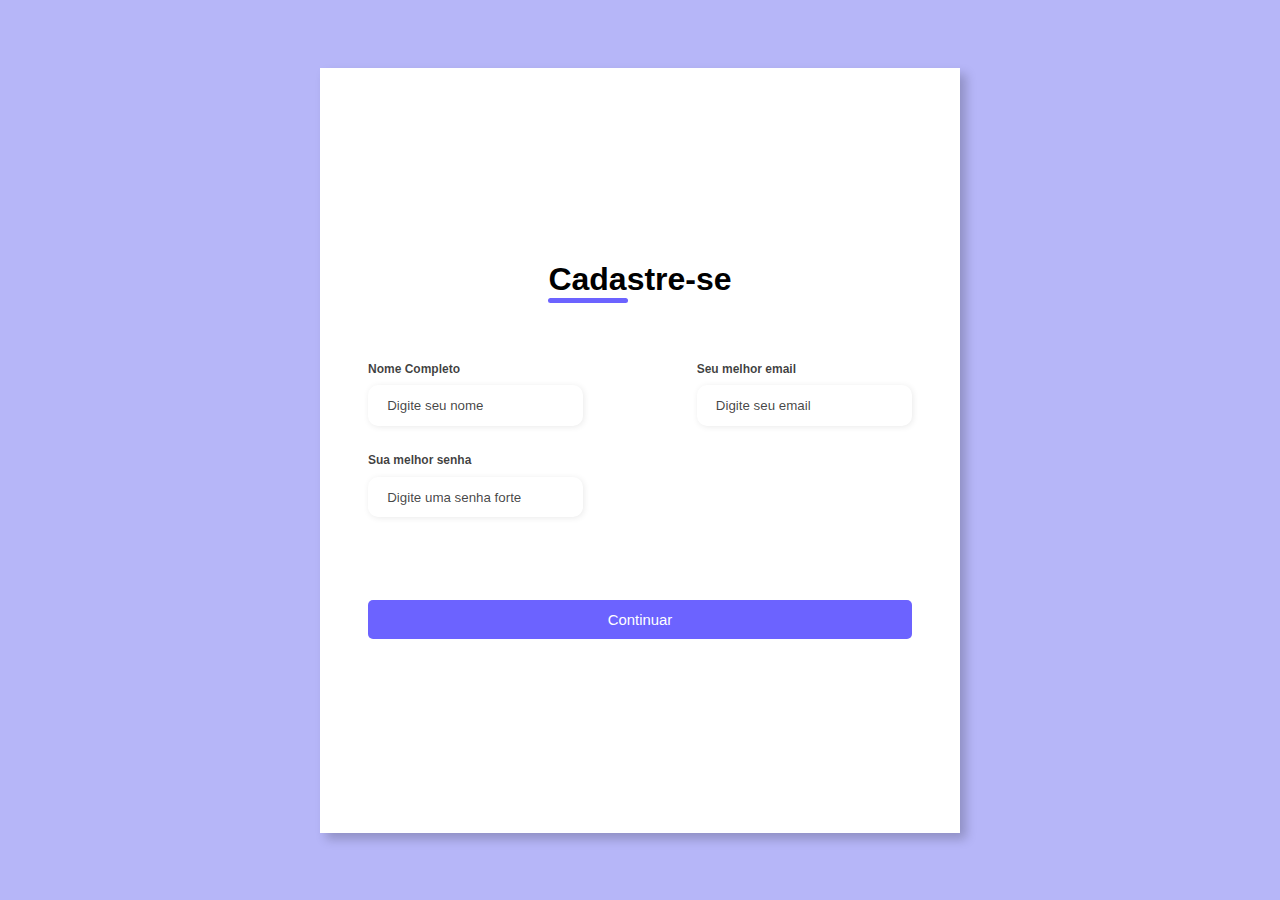
<file: centrodeensinopaulofreire/aluno/cadastroaluno.html>
<!DOCTYPE html>
<html lang="pt-br">
<head>
    <meta charset="UTF-8">
    <meta http-equiv="X-UA-Compatible" content="IE=edge">
    <meta name="viewport" content="width=device-width, initial-scale=1.0">
    <title>Cadastro do Aluno</title>
    <link rel="shortcut icon" href="img/imgfavicon/favicon.ico" type="image/x-icon">
    <link href="https://fonts.googleapis.com/css?family=Source+Sans+Pro:300,400,700,300italic,400italic,700italic" rel="stylesheet" type="text/css" />
    <link rel="stylesheet" href="style.css">
</head>
<body>
    <div class="container">
        <div class="form-image">
            <img src="img/undraw_exams_re_4ios.svg" alt="img-aluno">
        </div>
        <div class="form">
            <form action="#">
                <div class="form-header">
                    <div class="title">
                        <h1>Cadastre-se</h1>
                    </div>
                </div>

                <div class="input-group">
                    <div class="input-box">
                        <label for="name">Nome Completo</label>
                        <input id="name" type="text" name="name" placeholder="Digite seu nome" required>
                    </div>
                    <div class="input-box">
                        <label for="email">Seu melhor email</label>
                        <input id="email" type="email" name="email" placeholder="Digite seu email" required>
                    </div>
                    <div class="input-box">
                        <label for="senha">Sua melhor senha</label>
                        <input id="senha" type="password" name="senha" placeholder="Digite uma senha forte" required>
                    </div>
                </div>

                <div class="continua-btn">
                    <button><a href="#">Continuar</a></button>
                </div>
            </form>
        </div>
    </div>
</body>
</html>
</file>
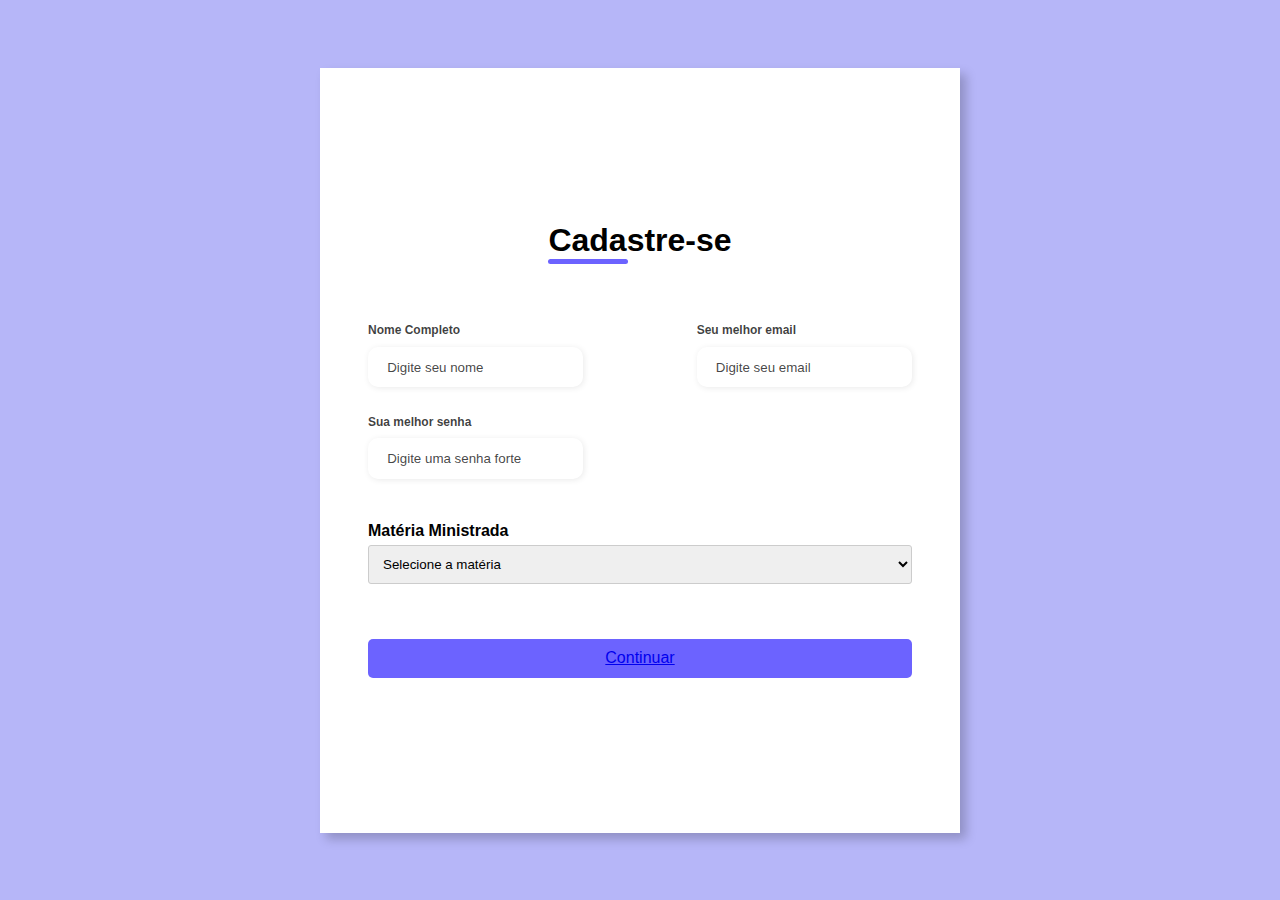
<file: centrodeensinopaulofreire/professor/cadastroprofessor.html>
<!DOCTYPE html>
<html lang="pt-br">
<head>
    <meta charset="UTF-8">
    <meta http-equiv="X-UA-Compatible" content="IE=edge">
    <meta name="viewport" content="width=device-width, initial-scale=1.0">
    <title>Cadastro do Professor</title>
    <link rel="stylesheet" href="style.css">
    <link rel="shortcut icon" href="img/imgfavicon/favicon.ico" type="image/x-icon">
    <link href="https://fonts.googleapis.com/css?family=Source+Sans+Pro:300,400,700,300italic,400italic,700italic" rel="stylesheet" type="text/css" />
</head>
    <div class="container">
            <div class="form-image">
                <img src="img/undraw_quiz_re_aol4.svg" alt="img-professor">
            </div>

            <div class="form">
            <form action="#">
                <div class="form-header">
                    <div class="title">
                        <h1>Cadastre-se</h1>
                    </div>
                </div>

                <div class="input-group">
                    <div class="input-box">
                        <label for="name">Nome Completo</label>
                        <input id="name" type="text" name="name" placeholder="Digite seu nome" required>
                    </div>
                    <div class="input-box">
                        <label for="email">Seu melhor email</label>
                        <input id="email" type="email" name="email" placeholder="Digite seu email" required>
                    </div>
                    <div class="input-box">
                        <label for="senha">Sua melhor senha</label>
                        <input id="senha" type="password" name="senha" placeholder="Digite uma senha forte" required>
                    </div>
                </div>
                <div class="form-group">
                    <label for="materia">Matéria Ministrada</label>
                    <select id="materia" name="materia" required>
                        <option value="">Selecione a matéria</option>
                        <option value="Português">Português</option>
                        <option value="Espanhol">Espanhol</option>
                        <option value="Inglês">Inglês</option>
                        <option value="Química">Química</option>
                        <option value="Física">Física</option>
                        <option value="Matemática">Matemática</option>
                        <option value="História">História</option>
                        <option value="Geografia">Geografia</option>
                        <option value="Filosofia">Filosofia</option>
                        <option value="Sociologia">Sociologia</option>
                        <option value="Artes">Artes</option>
                    </select>
                </div>

                <div class="continua-btn">
                    <button><a href="#">Continuar</a></button>
                </div>
            </form>
        </div>
    </div>
</body>
</html>
</file>
<file: centrodeensinopaulofreire/aluno/style.css>
:root {
    --bs-blue: #1D809F;
    --bs-indigo: #6610f2;
    --bs-purple: #6f42c1;
    --bs-pink: #d63384;
    --bs-red: #dc3545;
    --bs-orange: #fd7e14;
    --bs-yellow: #ecb807;
    --bs-green: #198754;
    --bs-teal: #20c997;
    --bs-cyan: #0dcaf0;
    --bs-black: #000;
    --bs-white: #fff;
    --bs-gray: #6c757d;
    --bs-gray-dark: #343a40;
    --bs-gray-100: #f8f9fa;
    --bs-gray-200: #e9ecef;
    --bs-gray-300: #dee2e6;
    --bs-gray-400: #ced4da;
    --bs-gray-500: #adb5bd;
    --bs-gray-600: #6c757d;
    --bs-gray-700: #495057;
    --bs-gray-800: #343a40;
    --bs-gray-900: #212529;
    --bs-primary: #1D809F;
    --bs-secondary: #ecb807;
    --bs-success: #198754;
    --bs-info: #0dcaf0;
    --bs-warning: #ecb807;
    --bs-danger: #dc3545;
    --bs-light: #000;
    --bs-dark: #212529;
    --bs-primary-rgb: 29, 128, 159;
    --bs-secondary-rgb: 236, 184, 7;
    --bs-success-rgb: 25, 135, 84;
    --bs-info-rgb: 13, 202, 240;
    --bs-warning-rgb: 236, 184, 7;
    --bs-danger-rgb: 220, 53, 69;
    --bs-light-rgb: 248, 249, 250;
    --bs-dark-rgb: 33, 37, 41;
    --bs-white-rgb: 255, 255, 255;
    --bs-black-rgb: 0, 0, 0;
    --bs-body-color-rgb: 33, 37, 41;
    --bs-body-bg-rgb: 255, 255, 255;
    --bs-font-sans-serif: system-ui, -apple-system, "Segoe UI", Roboto, "Helvetica Neue", "Noto Sans", "Liberation Sans", Arial, sans-serif, "Apple Color Emoji", "Segoe UI Emoji", "Segoe UI Symbol", "Noto Color Emoji";
    --bs-font-monospace: SFMono-Regular, Menlo, Monaco, Consolas, "Liberation Mono", "Courier New", monospace;
    --bs-gradient: linear-gradient(180deg, rgba(255, 255, 255, 0.15), rgba(255, 255, 255, 0));
    --bs-body-font-family: Source Sans Pro, -apple-system, BlinkMacSystemFont, Segoe UI, Roboto, Helvetica Neue, Arial, sans-serif, Apple Color Emoji, Segoe UI Emoji, Segoe UI Symbol, Noto Color Emoji;
    --bs-body-font-size: 1rem;
    --bs-body-font-weight: 400;
    --bs-body-line-height: 1.5;
    --bs-body-color: #212529;
    --bs-body-bg: #fff;
    --bs-border-width: 1px;
    --bs-border-style: solid;
    --bs-border-color: #dee2e6;
    --bs-border-color-translucent: rgba(0, 0, 0, 0.175);
    --bs-border-radius: 0.375rem;
    --bs-border-radius-sm: 0.25rem;
    --bs-border-radius-lg: 0.5rem;
    --bs-border-radius-xl: 1rem;
    --bs-border-radius-2xl: 2rem;
    --bs-border-radius-pill: 50rem;
    --bs-link-color: #1D809F;
    --bs-link-hover-color: #17667f;
    --bs-code-color: #d63384;
    --bs-highlight-bg: #fbf1cd;
  }
  
*{
    padding: 0;
    margin: 0;
    box-sizing: border-box;
    font-family: 'Inter', sans-serif;
}

body{
    width: 100%;
    height: 100vh;
    display: flex;
    justify-content: center;
    align-items: center;
    background: #0c0ce94d;
}

.container{
    width: 85%;
    height: 85vh;
    display: flex;
    box-shadow: 6px 6px 10px rgba(0, 0, 0, .212);
}

.form-image{
    width: 50%;
    display: flex;
    justify-content: center;
    align-items: center;
    background-color: #fde3a7d7;
    padding: 1rem;
}

.form-image img{
    width: 31rem;
}

.form{
    width: 50%;
    display: flex;
    justify-content: center;
    align-items: center;
    flex-direction: column;
    background-color: #fff;
    padding: 3rem;
}

.form-header{
    margin-bottom: 3rem;
    display: flex;
    justify-content: space-between;
}

.form-header h1::after{
    content: '';
    display: block;
    width: 5rem;
    height: 0.3rem;
    background-color: #6c63ff;
    margin: 0 auto;
    position: absolute;
    border-radius: 10px;
}

.input-group{
    display: flex;
    flex-wrap: wrap;
    justify-content: space-between;
    padding: 1rem 0;
}

.input-box{
    display: flex;
    flex-direction: column;
    margin-bottom: 1.1rem;
}

.input-box input{
    margin: 0.6rem 0;
    padding: 0.8rem 1.2rem;
    border: none;
    border-radius: 10px;
    box-shadow: 1px 1px 6px #00000016;
}

.input-box input:hover{
    background-color: #eeeeee75;
}

.input-box input:focus-visible{
    outline: 1px solid #343a40;
}

.input-box label, .gender-title{
    font-size: 0.75rem;
    font-weight: 600;
    color: #000000c0;
}

.input-box input::placeholder{
    color: #000000be;
}

.continua-btn button{
    width: 100%;
    margin-top: 2.5rem;
    border: none;
    background-color: #6c63ff;
    padding: 0.65rem;
    border-radius: 5px;
    cursor: pointer;
    font-size: 1rem;
    color: #fff;
    font-family: 'Inter', sans-serif;
}


.continua-btn button:hover{
   background-color: #6b63fff1;
}

.continua-btn button a{
    text-decoration: none;
    font-size: 0.93rem;
    font-weight: 500;
    color: #fff;
}

@media screen and (max-width: 1330px){
    .form-image{
        display: none;
    }
    .container{
        width: 50%;
    }
    .form{
        width: 100%;
    }
    .form-header{
        display: flex;
        flex-direction: column;
        text-align: center;
        align-items: center;
    }
}

@media screen and (max-width: 1064px){
    .form-image{
        display: none;
    }
    .container{
        width: 50%;
        height: auto;
    }
    .form{
        width: 100%;
    }
    .form-header{
        display: flex;
        flex-direction: column;
        text-align: center;
        align-items: center;
    }
}
</file>
<file: centrodeensinopaulofreire/professor/style.css>
:root {
    --bs-blue: #1D809F;
    --bs-indigo: #6610f2;
    --bs-purple: #6f42c1;
    --bs-pink: #d63384;
    --bs-red: #dc3545;
    --bs-orange: #fd7e14;
    --bs-yellow: #ecb807;
    --bs-green: #198754;
    --bs-teal: #20c997;
    --bs-cyan: #0dcaf0;
    --bs-black: #000;
    --bs-white: #fff;
    --bs-gray: #6c757d;
    --bs-gray-dark: #343a40;
    --bs-gray-100: #f8f9fa;
    --bs-gray-200: #e9ecef;
    --bs-gray-300: #dee2e6;
    --bs-gray-400: #ced4da;
    --bs-gray-500: #adb5bd;
    --bs-gray-600: #6c757d;
    --bs-gray-700: #495057;
    --bs-gray-800: #343a40;
    --bs-gray-900: #212529;
    --bs-primary: #1D809F;
    --bs-secondary: #ecb807;
    --bs-success: #198754;
    --bs-info: #0dcaf0;
    --bs-warning: #ecb807;
    --bs-danger: #dc3545;
    --bs-light: #000;
    --bs-dark: #212529;
    --bs-primary-rgb: 29, 128, 159;
    --bs-secondary-rgb: 236, 184, 7;
    --bs-success-rgb: 25, 135, 84;
    --bs-info-rgb: 13, 202, 240;
    --bs-warning-rgb: 236, 184, 7;
    --bs-danger-rgb: 220, 53, 69;
    --bs-light-rgb: 248, 249, 250;
    --bs-dark-rgb: 33, 37, 41;
    --bs-white-rgb: 255, 255, 255;
    --bs-black-rgb: 0, 0, 0;
    --bs-body-color-rgb: 33, 37, 41;
    --bs-body-bg-rgb: 255, 255, 255;
    --bs-font-sans-serif: system-ui, -apple-system, "Segoe UI", Roboto, "Helvetica Neue", "Noto Sans", "Liberation Sans", Arial, sans-serif, "Apple Color Emoji", "Segoe UI Emoji", "Segoe UI Symbol", "Noto Color Emoji";
    --bs-font-monospace: SFMono-Regular, Menlo, Monaco, Consolas, "Liberation Mono", "Courier New", monospace;
    --bs-gradient: linear-gradient(180deg, rgba(255, 255, 255, 0.15), rgba(255, 255, 255, 0));
    --bs-body-font-family: Source Sans Pro, -apple-system, BlinkMacSystemFont, Segoe UI, Roboto, Helvetica Neue, Arial, sans-serif, Apple Color Emoji, Segoe UI Emoji, Segoe UI Symbol, Noto Color Emoji;
    --bs-body-font-size: 1rem;
    --bs-body-font-weight: 400;
    --bs-body-line-height: 1.5;
    --bs-body-color: #212529;
    --bs-body-bg: #fff;
    --bs-border-width: 1px;
    --bs-border-style: solid;
    --bs-border-color: #dee2e6;
    --bs-border-color-translucent: rgba(0, 0, 0, 0.175);
    --bs-border-radius: 0.375rem;
    --bs-border-radius-sm: 0.25rem;
    --bs-border-radius-lg: 0.5rem;
    --bs-border-radius-xl: 1rem;
    --bs-border-radius-2xl: 2rem;
    --bs-border-radius-pill: 50rem;
    --bs-link-color: #1D809F;
    --bs-link-hover-color: #17667f;
    --bs-code-color: #d63384;
    --bs-highlight-bg: #fbf1cd;
  }
  
*{
    padding: 0;
    margin: 0;
    box-sizing: border-box;
    font-family: 'Inter', sans-serif;
}

body{
    width: 100%;
    height: 100vh;
    display: flex;
    justify-content: center;
    align-items: center;
    background: #0c0ce94d;
}

.container{
    width: 85%;
    height: 85vh;
    display: flex;
    box-shadow: 6px 6px 10px rgba(0, 0, 0, .212);
}

.form-image{
    width: 50%;
    display: flex;
    justify-content: center;
    align-items: center;
    background-color: #fde3a7d7;
    padding: 1rem;
}

.form-image img{
    width: 20rem;
}

.form{
    width: 50%;
    display: flex;
    justify-content: center;
    align-items: center;
    flex-direction: column;
    background-color: #fff;
    padding: 3rem;
}

.form-header{
    margin-bottom: 3rem;
    display: flex;
    justify-content: space-between;
}

.form-header h1::after{
    content: '';
    display: block;
    width: 5rem;
    height: 0.3rem;
    background-color: #6c63ff;
    margin: 0 auto;
    position: absolute;
    border-radius: 10px;
}

.input-group{
    display: flex;
    flex-wrap: wrap;
    justify-content: space-between;
    padding: 1rem 0;
}

.input-box{
    display: flex;
    flex-direction: column;
    margin-bottom: 1.1rem;
}

.input-box input{
    margin: 0.6rem 0;
    padding: 0.8rem 1.2rem;
    border: none;
    border-radius: 10px;
    box-shadow: 1px 1px 6px #00000016;
}

.input-box input:hover{
    background-color: #eeeeee75;
}

.input-box input:focus-visible{
    outline: 1px solid #343a40;
}

.input-box label, .gender-title{
    font-size: 0.75rem;
    font-weight: 600;
    color: #000000c0;
}

.input-box input::placeholder{
    color: #000000be;
}

.continua-btn button{
    width: 100%;
    margin-top: 2.5rem;
    border: none;
    background-color: #6c63ff;
    padding: 0.65rem;
    border-radius: 5px;
    cursor: pointer;
    font-size: 1rem;
    color: #fff;
    font-family: 'Inter', sans-serif;
}

.continua-btn button:hover{
   background-color: #6b63fff1;
}

    .form-group {
        margin-bottom: 15px;
    }

    .form-group label {
        display: block;
        font-weight: bold;
        margin-bottom: 5px;
    }

    .form-group input,
    .form-group select {
        width: 100%;
        padding: 10px;
        border-radius: 3px;
        border: 1px solid #ccc;
    }

    @media screen and (max-width: 1330px){
        .form-image{
            display: none;
        }
        .container{
            width: 50%;
        }
        .form{
            width: 100%;
        }
        .form-header{
            display: flex;
            flex-direction: column;
            text-align: center;
            align-items: center;
        }
    }
    
    @media screen and (max-width: 1064px){
        .form-image{
            display: none;
        }
        .container{
            width: 50%;
            height: auto;
        }
        .form{
            width: 100%;
        }
        .form-header{
            display: flex;
            flex-direction: column;
            text-align: center;
            align-items: center;
        }
    }
</file>
